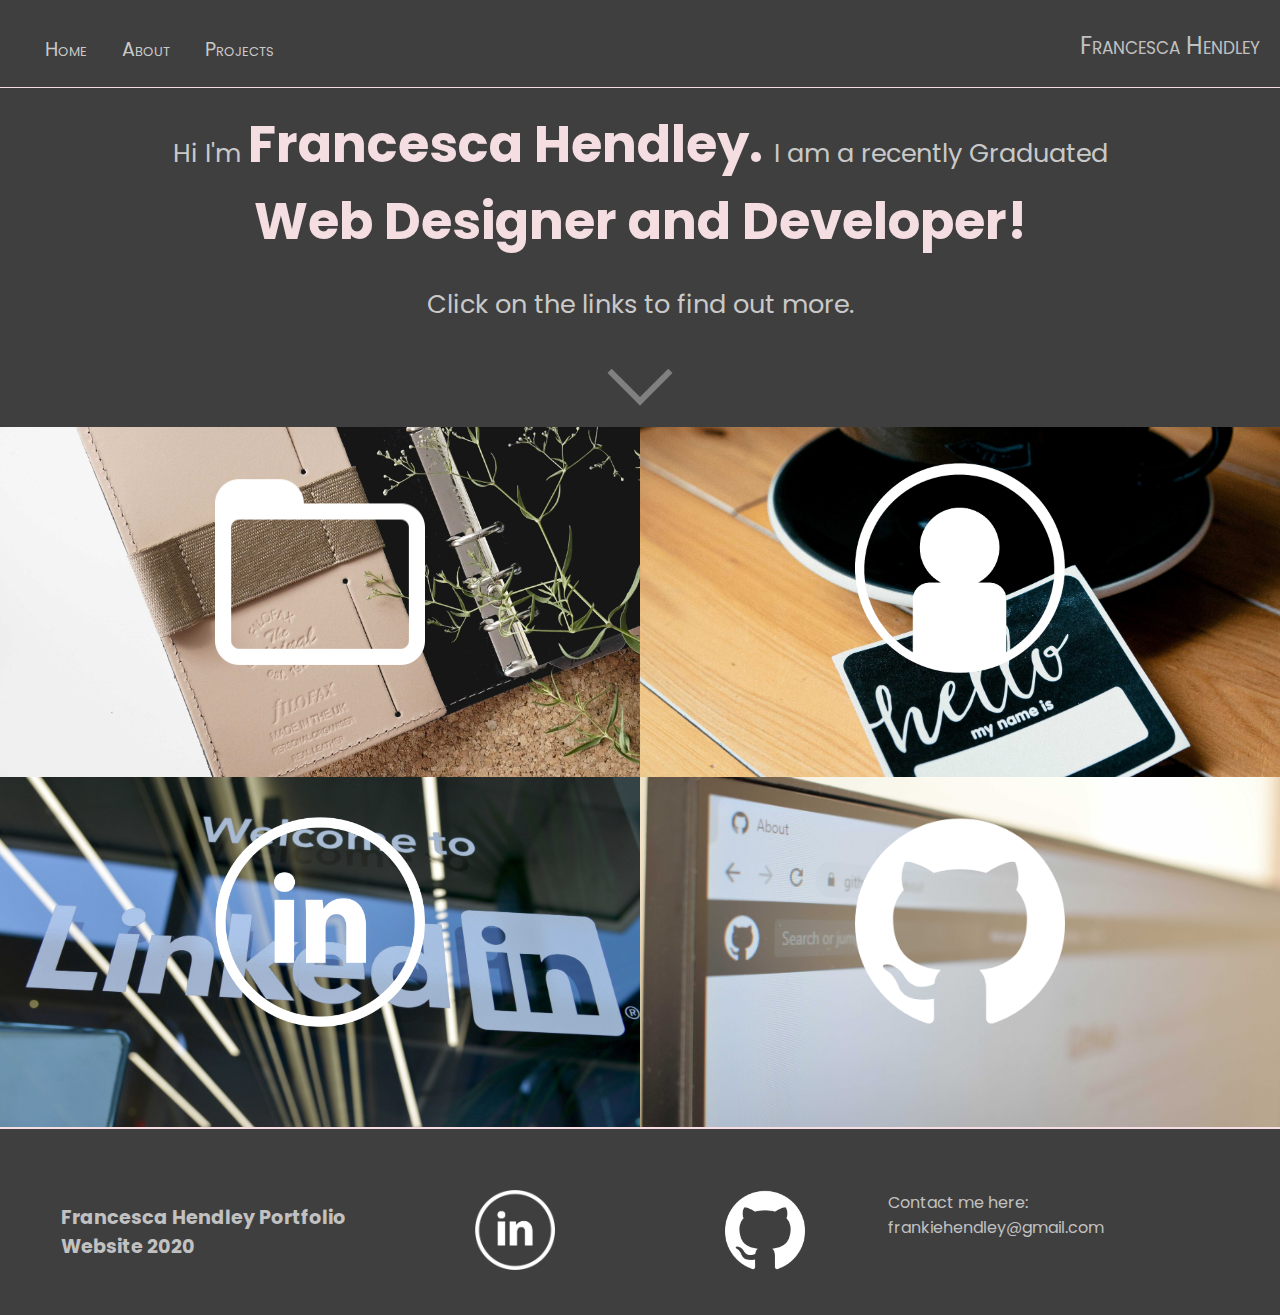
<file: index.html>
<!DOCTYPE html>
<html>
  <head>
    <meta charset="utf-8" name="viewport" content = "width=device-width, initial-scale=1">
    <link href="https://fonts.googleapis.com/css2?family=Poppins:wght@500&display=swap" rel="stylesheet">
    <link rel="stylesheet" href="styles.css">
    <title> Francesca Hendley </title>
  </head>
  <body>
    <div class = "container">
    <!-- navigation bar -->
    <div class= "nav-wrapper sticky" id = "navbar">
      <div class="left-side">
        <div class="nav-link-wrapper">
          <a href = "index.html"> Home </a>
        </div>
        <div class="nav-link-wrapper">
          <a href="about.html">About</a>
        </div>
        <div class="nav-link-wrapper">
          <a href="projects.html">Projects</a>
        </div>
      </div>
      <div class = "right-side">
        <div class= "logo">
          <a href="index.html"> Francesca Hendley</a>
        </div>
      </div>
      <div class="dropdown">
        <button onClick="dropDown()" class="dropbtn"> Menu </button>
        <div id="myDropdown" class = "dropdown-content">
          <a href="index.html"> Home </a>
          <a href="about.html"> About</a>
          <a href="projects.html"> Projects </a>
        </div>
      </div>

    </div>
      <!-- Main content-->
      <div class="content-wrapper">
        <div class="portfolio-items-wrapper">
          <!-- Header section -->
          <div class="portfolio-item-wrapper-header">
            <!-- <div class="portfolio-item-wrapper"> -->
              <!-- <div class="portfolio-img-background-header" style="background-image:url('images/portfolio-header-min.jpg')"></div> -->
              <div class="img-text-wrapper-header">
                <!-- <div class="logo-wrapper"> -->
                  <!-- <img src="images/logos/github-logo.jpg" alt="github link"> -->
                <!-- </div> -->
                <div class="subtitle-header">
                  <p>Hi I'm <span class = "name"> Francesca Hendley. </span>I am a recently Graduated <span class="degree" >Web Designer and Developer!</span></p>
                  <p> Click on the links to find out more.</p>
                  <!-- <div class="scroll"> -->
                    <a class = "scroll" href="#links"></a>
                  <!-- </div> -->
                </div>
              <!-- </div> -->
            </div>
          </div>
          <!-- end of Header -->
          <!--projects link -->
          <div class="portfolio-item-wrapper-1" id="links">
            <div class="portfolio-item-wrapper">
              <div class="portfolio-img-background" style="background-image:url('images/backgrounds/projects-bkgd-min.jpg')"></div>
              <div class="img-text-wrapper">
                <a href="projects.html">
                  <div class="logo-wrapper">
                    <img src="images/logos/projects-logo-min.png">
                  </div>
                  <div class="subtitle">
                    Click here to see some of my projects!
                  </div>
                </a>
              </div>
            </div>
          </div>
          <!-- End of projects link -->
          <!-- about me link -->
          <div class="portfolio-item-wrapper-2">
            <div class="portfolio-item-wrapper">
              <div class="portfolio-img-background" style="background-image:url('images/backgrounds/aboutme-bkgd-min.jpg')"></div>
              <div class="img-text-wrapper">
                <a href = "about.html">
                  <div class="logo-wrapper">
                    <img src="images/logos/aboutme-logo-min.png">
                  </div>
                  <div class="subtitle">
                    Click here to find out more about me!
                  </div>
                </a>
              </div>
            </div>
          </div>
          <!-- end of about me link-->
          <!-- Linkedin link -->
          <div class="portfolio-item-wrapper-3">
            <div class="portfolio-item-wrapper">
              <div class="portfolio-img-background" style="background-image:url('images/backgrounds/linkedin-bkgd-min.jpg')"></div>
              <div class="img-text-wrapper">
                <a href="https://www.linkedin.com/in/francesca-hendley/" target="_blank">
                  <div class="logo-wrapper">
                    <img src="images/logos/linkedin-logo-min.png">
                  </div>
                  <div class="subtitle">
                      Click here to be taken to my LinkedIn page!
                  </div>
                </a>
              </div>
            </div>
          </div>
          <!-- end of linkedin link -->
          <!--Git hub -->
          <div class="portfolio-item-wrapper-4">
            <div class="portfolio-item-wrapper">
              <div class="portfolio-img-background" style="background-image:url('images/backgrounds/github-bkgd-min.jpg')"></div>
              <div class="img-text-wrapper">
                <a href="https://github.com/fhendley" target="_blank">
                  <div class="logo-wrapper">
                    <img src="images/logos/github-logo-min.png">
                  </div>
                  <div class="subtitle">
                    Click here to be taken to my GitHub repo!
                  </div>
                </a>
              </div>
            </div>
          </div>
          <!--end Github -->
        </div>
      </div>
      <footer>
        <div class="footer-wrapper">
            <div class="footer-text"><h1>Francesca Hendley Portfolio Website 2020</h1></div>
            <div class="footer-links">
              <a href="https://www.linkedin.com/in/francesca-hendley/" target="_blank">
                  <img src="images/logos/linkedin-logo-min.png">
              </a>
              <a href="https://github.com/fhendley" target="_blank">
                <img src="images/logos/github-logo-min.png">
              </a>

            </div>
            <div class="footer-contact"> Contact me here:  <a href="mailto:frankiehendley@gmail.com">frankiehendley@gmail.com</a> </div>
          </div>
      </footer>
    </div> <!-- end of container -->

  </body>
  <!-- link to javascript file-->
  <script src="script.js"></script>

</html>
</file>
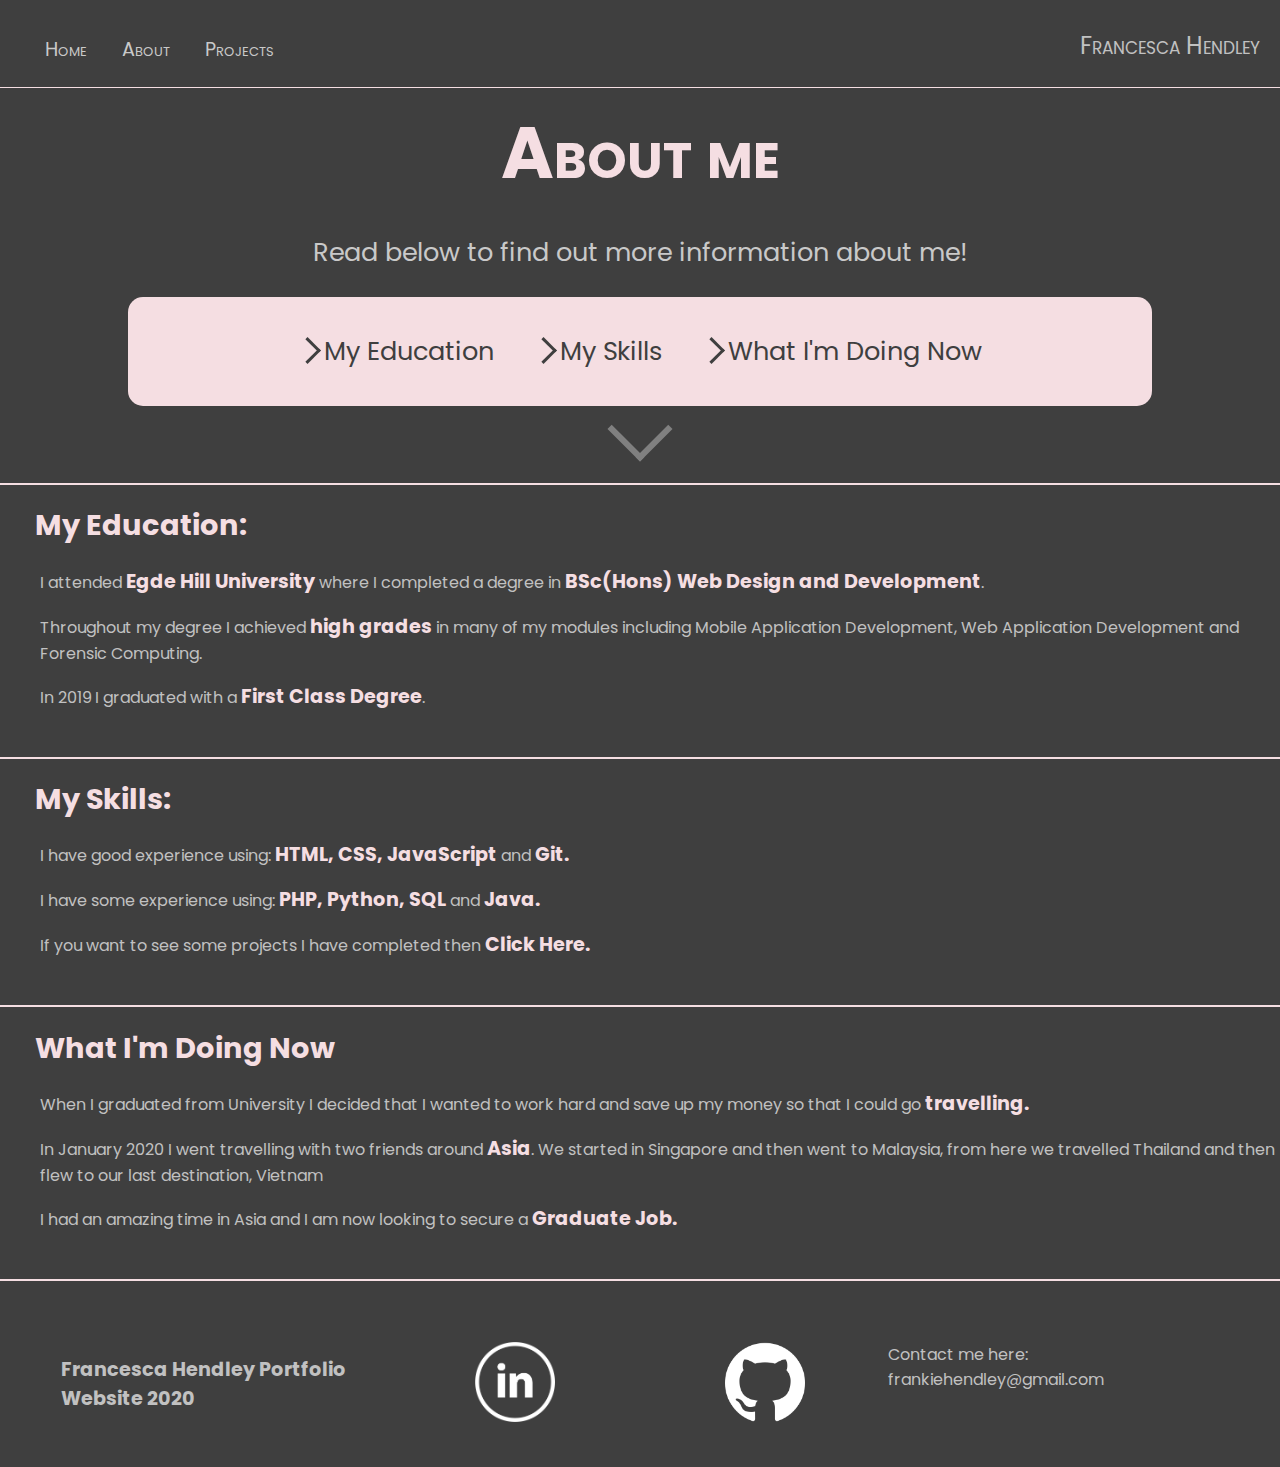
<file: about.html>
<!DOCTYPE html>
<html>
  <head>
    <meta charset="utf-8" name="viewport" content = "width=device-width, initial-scale=1">
    <link href="https://fonts.googleapis.com/css2?family=Poppins:wght@500&display=swap" rel="stylesheet">
    <link rel="stylesheet" href="styles.css">
    <title> Francesca Hendley </title>
  </head>
  <body>
    <div class = "container">
    <!-- navigation bar -->
    <div class= "nav-wrapper sticky" id = "navbar">
      <div class="left-side">
        <div class="nav-link-wrapper">
          <a href = "index.html"> Home </a>
        </div>
        <div class="nav-link-wrapper">
          <a href="about.html">About</a>
        </div>
        <div class="nav-link-wrapper">
          <a href="projects.html">Projects</a>
        </div>
      </div>
      <div class = "right-side">
        <div class= "logo">
          <a href="index.html"> Francesca Hendley</a>
        </div>
      </div>
      <div class="dropdown">
        <button onClick="dropDown()" class="dropbtn"> Menu </button>
        <div id="myDropdown" class = "dropdown-content">
          <a href="index.html"> Home </a>
          <a href="about.html"> About</a>
          <a href="projects.html"> Projects </a>
        </div>
      </div>
    </div>
      <!-- Main content-->
      <div class="content-wrapper">
        <div class="portfolio-items-wrapper-about">
          <!-- Header section -->
          <div class="portfolio-item-wrapper-header">

              <div class="img-text-wrapper-header">

                <div class="subtitle-header">
                  <p class="projects"> About me </p>
                  <p>Read below to find out more information about me!</p>
                  <div class = "project-nav">
                    <a href="#links">
                      <i class="scroll-right"></i>
                      My Education
                    </a>
                    <a href="#now">
                      <i class="scroll-right"></i>
                         My Skills
                    </a>
                    <a href="#now">
                      <i class="scroll-right"></i>
                         What I'm Doing Now
                       </a>
                  </div>
                  <!-- <div class="scroll"> -->
                  <div>  <a class = "scroll" href="#links"></a></div>
                  </div>
                </div>
              </div>
          <!-- end of Header -->

          <!--Captcha form -->
          <div class="portfolio-item-wrapper-1 about-info" id="links">
            <h1> My Education: </h1>
            <ul> I attended <span class="keyword">Egde Hill University </span> where I completed a degree in <span class="keyword">BSc(Hons) Web Design and Development</span>.</ul>
            <ul> Throughout my degree I achieved <span class="keyword">high grades</span> in many of my modules including Mobile Application Development, Web Application Development and Forensic Computing. </ul>
            <ul> In 2019 I graduated with a <span class="keyword"> First Class Degree</span>. </ul>
          </div>

          <div class="portfolio-item-wrapper-2 about-info" id="skills">
            <h1> My Skills: </h1>
            <ul> I have good experience using:<span class="keyword"> HTML, CSS, JavaScript </span> and <span class="keyword"> Git. </span> </ul>
            <ul> I have some experience using: <span class="keyword" > PHP, Python, SQL </span> and  <span class="keyword">Java.</span></ul>
            <ul> If you want to see some projects I have completed then <a href="projects.html"><span class="keyword"> Click Here.</span></a></ul>
          </div>

          <div class="portfolio-item-wrapper-3 about-info" id = "now">
              <h1> What I'm Doing Now </h1>
              <ul> When I graduated from University I decided that I wanted to work hard and save up my money so that I could go <span class="keyword">travelling.</span> </ul>
              <ul> In January 2020 I went travelling with two friends around <span class="keyword">Asia</span>. We started in Singapore and then went to Malaysia, from here we travelled Thailand and then flew to our last destination, Vietnam </ul>
              <ul> I had an amazing time in Asia and I am now looking to secure a <span class="keyword">Graduate Job.</span></ul>

          </div>


          <!-- End of captcha link -->




        </div>
      </div>
      <footer>
        <div class="footer-wrapper">
            <div class="footer-text"><h1>Francesca Hendley Portfolio Website 2020</h1></div>
            <div class="footer-links">
              <a href="https://www.linkedin.com/in/francesca-hendley/" target="_blank">
                  <img src="images/logos/linkedin-logo-min.png">
              </a>
              <a href="https://github.com/fhendley" target="_blank">
                <img src="images/logos/github-logo-min.png">
              </a>

            </div>
            <div class="footer-contact"> Contact me here:  <a href="mailto:frankiehendley@gmail.com">frankiehendley@gmail.com</a> </div>
          </div>
      </footer>
    </div> <!-- end of container -->

  </body>
  <!-- link to javascript file-->
  <script src="script.js"></script>

</html>
</file>
<file: styles.css>
/* Master Styles */
html {
  scroll-behavior: smooth;
}
body {
  margin: 0px;
  font-family: 'Poppins', sans-serif;
  background-color:var(--main-header-dg) ;
}

.container {
  display: grid;
  grid-template-columns: 1fr;

}
:root{
  --main-header-dg: #3f3f3f;
  --p-pink: #f5dee2;
  --p-grey: #c1c1c1;
}

/*Nav Styles */
.nav-wrapper {
  display:flex;
  justify-content: space-between;
  padding: 20px;
  padding-bottom: 5px;
  border-bottom: 1px solid var(--p-pink);
  background-color: var(--main-header-dg);
  z-index: 99;
  /* width: 100%; */

}
.left-side {
  display: flex;
  margin-left: 50px;

}
.nav-wrapper > .left-side > div{
margin: 15px;
margin-right: 20px;
font-size: 1.2em;
font-variant: small-caps;
padding-bottom: 8px;
}
.right-side div{
  font-variant: small-caps;
  font-size: 1.5em;
  padding-top: 8px;
}

.logo a{
  text-decoration: none;
  color: var(--p-grey);
}

.logo a:hover {
  color: var(--p-pink);
}

.nav-link-wrapper {
  height: 22px;
  border-bottom: 2px solid transparent;
  transition: border-bottom 0.5s;
}

.nav-link-wrapper a {
  color: #c9c9c9;
  text-decoration: none;
  transition: color 0.5s;
}

.nav-link-wrapper:hover {
  border-bottom: 2px solid #f5dee2;;
}

.nav-link-wrapper a:hover{
  color: #f5dee2;;
}

.sticky {
  position: fixed;
  top: 0;
  width: 100%;
  /* overflow: hidden; */
  right:0;

}

.sticky + .content-wrapper {
  padding-top: 60px;
}

.sticky + .nav-wrapper{
  width: 100%;
}

/*Portfolio Styles */
/*main content grid */
@media (max-width: 768px) {
  .portfolio-items-wrapper{
    display: grid;
    width: 100%;
    grid-template-columns: 1fr;
    /* grid-auto-rows: minmax(120px,550px); */
    grid-template-areas: "portfolio-item-wrapper-header"
    "portfolio-item-wrapper-1"
    " portfolio-item-wrapper-2"
    " portfolio-item-wrapper-3"
     "portfolio-item-wrapper-4"
  }
}
@media (min-width: 768px){
.portfolio-items-wrapper{
  display: grid;
  width: 100%;
  grid-template-columns: 1fr 1fr;
  /* grid-auto-rows: minmax(120px,550px); */
  grid-template-rows: repeat( auto-fit, minmax(350px, 1fr) );
  grid-template-areas: "portfolio-item-wrapper-header portfolio-item-wrapper-header"
  "portfolio-item-wrapper-1 portfolio-item-wrapper-2" " portfolio-item-wrapper-3 portfolio-item-wrapper-4"
}
}
.portfolio-item-wrapper-header{
  grid-area: portfolio-item-wrapper-header;
}
.portfolio-item-wrapper-1 {
  grid-area: portfolio-item-wrapper-1;
}
.portfolio-item-wrapper-2 {
  grid-area: portfolio-item-wrapper-2;
}
.portfolio-item-wrapper-3 {
  grid-area: portfolio-item-wrapper-3;
}
.portfolio-item-wrapper-4 {
  grid-area: portfolio-item-wrapper-4;
}

.portfolio-item-wrapper, .portfolio-item-wrapper-header {
  position: relative;
}
/*end of main cotent grid template */
.portfolio-img-background {
  height:350px;
  max-width: 100%;
  background-size: cover;
  background-position: center;
  background-repeat: no-repeat;
}

.img-text-wrapper{
  position: absolute;
  top: 0;
  /* display: flex; */
  flex-direction: column;
  /* justify-content: center; */
  align-items: center;
  height: 100%;
  width: 100%;
  text-align: center;
  left: 50% ;
  transform: translate(-50%,0);
  /* z-index: 1; */
}
.img-text-wrapper, .img-text-wrapper-header{
  display: flex;
  justify-content:center;
  /* text-align: center; */


}
.logo-wrapper {
  /* max-width: 100%; */
  height: 60%;
}
.logo-wrapper img{
  height: 100%;
  /* max-width: 100%; */
  margin-bottom: 20px;
  padding-top: 5px;
  margin-top: 10%;
}
/* Add img-text-wrapper-header to add header to hover & below & add divs to html*/
.img-text-wrapper .subtitle{
  text-decoration: none;
  transition: 1s;
  color: transparent;
  font-weight: 600;
  margin-top: 15%;

}
.img-text-wrapper a {
    text-decoration: none;
    height: 100%;
}

/* Add img-text-wrapper-header to add header to hover & above & add divs back to html */
.img-text-wrapper:hover .subtitle{
  font-weight: 600;
  color: white;

}
/*header styles */
/* .portfolio-img-background-header,  */
.portfolio-item-wrapper-header{
  /* height:100%; */
  /* max-width: 90%; */
}
.img-text-wrapper-header .subtitle-header{
  /* margin-top: -50; */
  color: #c9c9c9;
  text-align: center;
}
.img-text-wrapper-header{
  /* background-color:var(--main-header-pb); */
  padding-bottom: 20px;
  padding-top: 20px;
}

.subtitle-header{
  font-size: 1.6em;
  width: 80%;
  /* margin-left: 20px; */
}

.name, .degree {
  font-size: 2em;
  font-weight: bold;
  color: #f5dee2;
}


.scroll a{
  text-decoration: none;
  color: #c6c6c6;
  padding: 10px;

}
.scroll{
  all: initial;
  display: inline-block;
  text-align: center;
  justify-content: center;
  border: 3px solid grey;
  border-width: 0 6px 6px 0;
  padding: 20px;
  transition: border 0.5s;
  /* padding-left: 18px; */
  transform: rotate(45deg);
  -webkit-transform: rotate(45deg);
}

.scroll:hover{
    border: 4px solid var(--p-pink);
    border-width: 0 6px 6px 0;
  }
  /*footer styling */
  .footer-wrapper{
    display: grid;
    grid-template-columns: 1fr 1fr 1fr;
    grid-template-areas: "footer-text footer-links footer-contact";
    padding: 20px;
    height: 100px;
    border-top: 2px solid var(--p-pink);
    color: var(--p-grey);

  }

.footer-text{
  grid-area: footer-text;
  padding: 10%;
}
.footer-text h1{
  font-size: 1.2em;
  font-weight: bold;
  color: var(--p-grey);
}

.footer-links{
  grid-area: footer-links;
  display: flex;
  justify-content: space-between;
  padding: 10%;
}
.footer-links img{
  height: 100%;

}

.footer-links a {
  height: 80px;


}

.footer-contact{
  grid-area: footer-contact;
  padding : 10%;
}
.footer-contact a{
  text-decoration: none;
  color: var(--p-grey);
  transition: color 0.5s;
}

.footer-contact a:hover{
  color: var(--p-pink);
}


/* project page styling */
@media (max-width: 768px) {
  .portfolio-items-wrapper-projects{
    display: grid;
    width: 100%;
    grid-template-columns: 1fr;
    /* grid-auto-rows: minmax(120px,550px); */
    grid-template-areas: "portfolio-item-wrapper-header"
    "portfolio-item-wrapper-2"
    " portfolio-item-wrapper-1"
    " portfolio-item-wrapper-3"
     "portfolio-item-wrapper-4"
  }
}

.projects {
  color: var(--p-pink);
  font-size: 2.8em;
  font-weight: bold;
  font-variant: small-caps;
  margin: 20px;
}

.project-background{
  /* width:100%; */
  padding: 10px;
  /* margin: 10px; */
  background-size: contain;
}
.project-nav{
  display: flex;
  /* justify-content: space-between; */
  background-color: var(--p-pink);
  justify-content: center;
  border-radius: 15px 15px 15px 15px;
  padding: 15px;
}
.project-nav a{
  text-decoration: none;
  color: var(--main-header-dg);
  transition: color 0.5s;
  padding: 20px;
  /* margin: 30px; */
  /* display: grid; */
  /* justify-content: space-between; */
}
.project-nav a:hover{
  color: var(--p-grey);
}
.project-subtitle{
  padding-top: 15%;
}

.project-info {
  padding: 10px;
}

.project-info h1, .about-info h1 {
  color: var(--p-pink);
  font-size: 1.8em;
  padding-left: 35px;
}
.project-info ul, .about-info ul{
  color: var(--p-grey);
}
.project-info > ul > a, .about-info>ul>a{
    text-decoration: none;
    border-bottom: 2px solid transparent;
    transition: border-bottom 0.3s;
}

.project-info > ul > a:hover, .about-info > ul>a:hover{
border-bottom: 2px solid var(--p-pink);

}

.keyword{
  font-size: 1.2em;
  color: var(--p-pink);
  font-weight: bold;
}

.scroll-right{
  all: initial;
  /* font-size: 0.2em; */
  display: inline-block;
  text-align: center;
  justify-content: center;
  border: 2px solid var(--main-header-dg);
  border-width: 0 3px 3px 0;
  padding: 8px;
  transition: border 0.5s;
  transform: rotate(-45deg);
  -webkit-transform: rotate(-45deg);
}
.scroll-right:hover{
  border: 2px solid var(--p-grey);
  border-width: 0 3px 3px 0;
}

/* about page styling */
.portfolio-items-wrapper-about{
  display: grid;
  width: 100%;
  grid-template-columns: 1fr 1fr;
  /* grid-auto-rows: minmax(120px,550px); */
  grid-template-rows: repeat( auto-fit, minmax(350px, 1fr) );
  grid-template-areas: "portfolio-item-wrapper-header portfolio-item-wrapper-header"
  "portfolio-item-wrapper-1 portfolio-item-wrapper-1" " portfolio-item-wrapper-2 portfolio-item-wrapper-2" "portfolio-item-wrapper-3 portfolio-item-wrapper-3"
}

.about-info{
  padding-bottom: 30px;
  border-top: 2px solid var(--p-pink);
}
/* for javascript */
.hover-darken {
  transition: 1s;
  filter: brightness(20%);
}

/* dropdown nav styling */
@media (max-width: 768px) {
  .dropdown{
    position: fixed;
    /* display:block; */
    align-items: center;
    right:10px;
    float: right;
  }
  .dropbtn {
    background-color: var(--p-pink);
    color: var(--main-header-dg);
    /* padding: 50px; */
    font-size: 16px;
    border: none;
    cursor: pointer;
  }
  .dropdown-content{
    display: none;
    color: var(--main-header-dg);
    /* padding: 20px; */
    /* float: left; */
  }
  .dropdown-content a{
    padding: 20px;
    color: var(--main-header-dg);
    display: block;
    text-decoration: none;
  }
  .dropdown-content a:hover{
    /* display: none; */
    color: var(--p-pink);
    background-color: var(--p-grey);
  }
  .nav-wrapper{
    border-bottom: 0px;
  }
  button.dropbtn{
    right:0;
    padding: 20px;
  }
  .nav-wrapper .right-side {
    display: none;
  }
  .nav-wrapper .left-side{
    display: none;
  }
  .show {
    display: block;
    float: left;
    background-color: var(--p-pink);
    /* padding: 30px;
    padding-right: 50px; */
    /* padding-left: 20px; */
    /* margin: 10px; */
  }
}
@media(min-width: 768px){
.dropdown{
  display:none;
}
}
</file>
